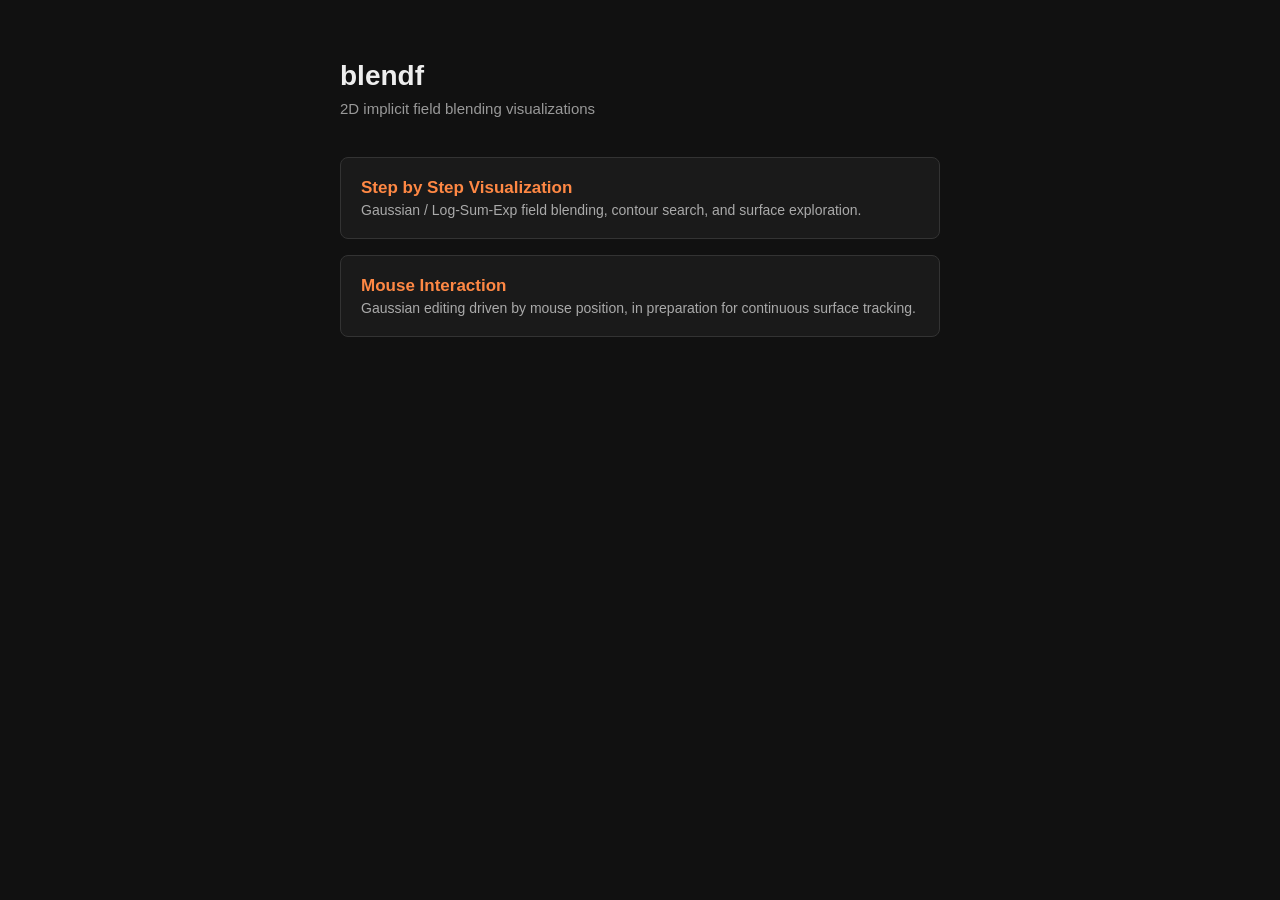
<file: index.html>
<!DOCTYPE html>
<html lang="en">
<head>
  <meta charset="UTF-8" />
  <meta name="viewport" content="width=device-width, initial-scale=1.0" />
  <title>blendf</title>
  <style>
    * {
      box-sizing: border-box;
    }

    html, body {
      margin: 0;
      padding: 0;
      width: 100%;
      min-height: 100%;
      background: #111;
      color: #eee;
      font-family: sans-serif;
    }

    .top {
      max-width: 640px;
      margin: 0 auto;
      padding: 60px 20px;
    }

    h1 {
      margin: 0 0 8px;
      font-size: 28px;
    }

    .subtitle {
      color: #999;
      margin: 0 0 40px;
      font-size: 15px;
    }

    .demo-list {
      display: flex;
      flex-direction: column;
      gap: 16px;
    }

    .demo-link {
      display: block;
      padding: 20px;
      background: #1a1a1a;
      border: 1px solid #333;
      border-radius: 8px;
      text-decoration: none;
      color: #eee;
      transition: border-color 0.2s, background 0.2s;
    }

    .demo-link:hover {
      border-color: #ff8844;
      background: #221a14;
    }

    .demo-link .demo-title {
      display: block;
      font-size: 17px;
      font-weight: bold;
      color: #ff8844;
      margin-bottom: 4px;
    }

    .demo-link .demo-desc {
      display: block;
      font-size: 14px;
      color: #aaa;
    }
  </style>
</head>
<body>
  <div class="top">
    <h1>blendf</h1>
    <p class="subtitle">2D implicit field blending visualizations</p>

    <div class="demo-list">
      <a class="demo-link" href="step-by-step.html">
        <span class="demo-title">Step by Step Visualization</span>
        <span class="demo-desc">Gaussian / Log-Sum-Exp field blending, contour search, and surface exploration.</span>
      </a>
      <a class="demo-link" href="mouse-interaction.html">
        <span class="demo-title">Mouse Interaction</span>
        <span class="demo-desc">Gaussian editing driven by mouse position, in preparation for continuous surface tracking.</span>
      </a>
    </div>
  </div>
</body>
</html>
</file>
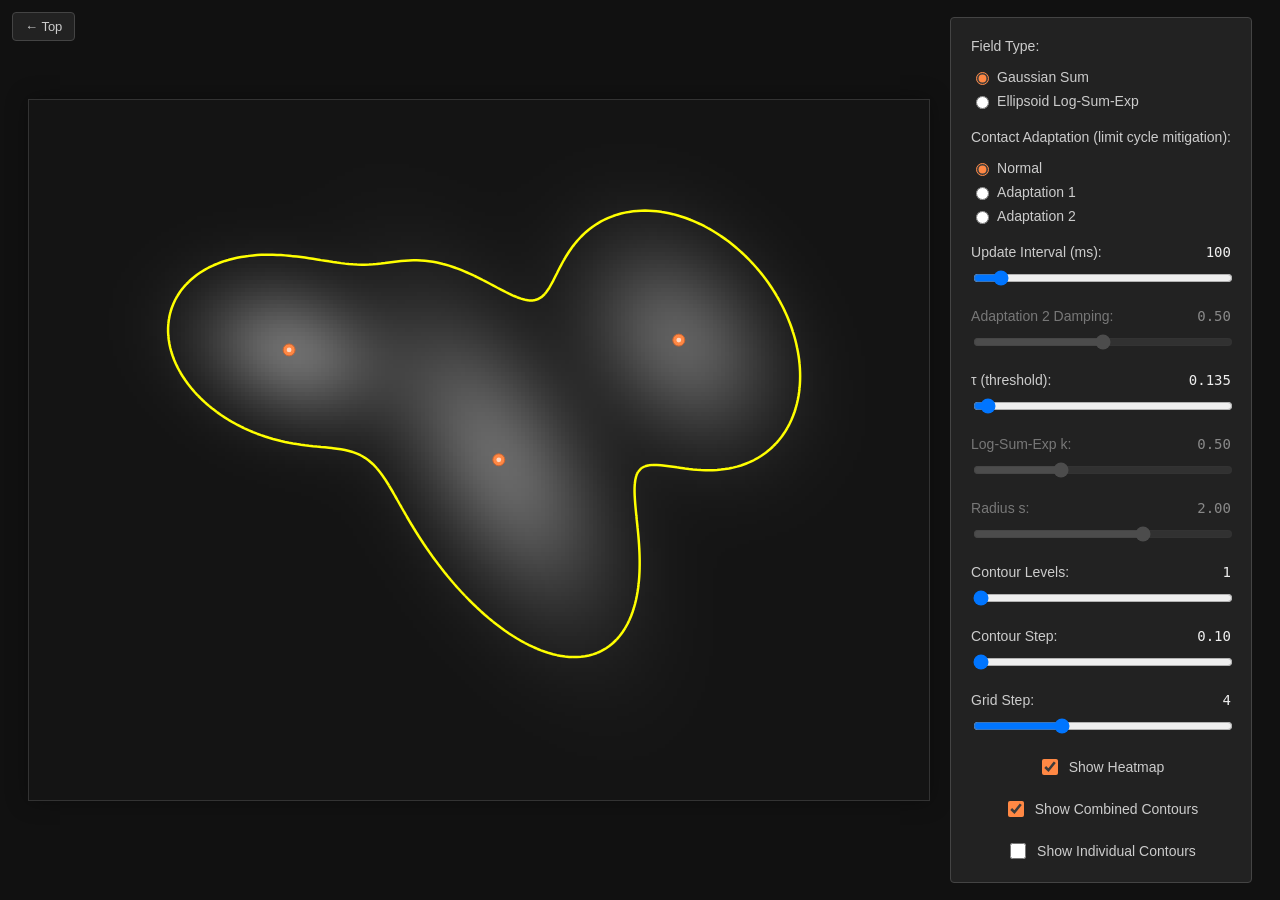
<file: mouse-interaction.html>
<!DOCTYPE html>
<html lang="en">
<head>
  <meta charset="UTF-8" />
  <meta name="viewport" content="width=device-width, initial-scale=1.0, maximum-scale=1.0, user-scalable=no" />
  <title>Mouse Interaction</title>
  <link rel="stylesheet" href="style.css">
</head>
<body>
  <div class="app">
    <a href="index.html" class="back-link">← Top</a>
    <canvas id="view" width="900" height="700"></canvas>
    <button id="toggleControlsButton" class="toggle-controls-button" aria-label="Toggle controls">
      ⚙️ Settings
    </button>
    <div class="controls" id="controls">
      <div class="radio-group">
        <label>Field Type:</label>
        <div class="radio-options">
          <label class="radio-label">
            <input type="radio" name="fieldType" value="gaussian" checked autocomplete="off">
            <span>Gaussian Sum</span>
          </label>
          <label class="radio-label">
            <input type="radio" name="fieldType" value="ellipsoidLogSumExp" autocomplete="off">
            <span>Ellipsoid Log-Sum-Exp</span>
          </label>
        </div>
      </div>

      <div class="radio-group">
        <label>Contact Adaptation (limit cycle mitigation):</label>
        <div class="radio-options">
          <label class="radio-label">
            <input type="radio" name="contactAdaptation" value="normal" checked autocomplete="off">
            <span>Normal</span>
          </label>
          <label class="radio-label">
            <input type="radio" name="contactAdaptation" value="adaptation1" autocomplete="off">
            <span>Adaptation 1</span>
          </label>
          <label class="radio-label">
            <input type="radio" name="contactAdaptation" value="adaptation2" autocomplete="off">
            <span>Adaptation 2</span>
          </label>
        </div>
      </div>

      <div class="slider-control">
        <div class="slider-label-row">
          <label for="updateIntervalSlider">Update Interval (ms):</label>
          <span id="updateIntervalValue">100</span>
        </div>
        <input type="range" id="updateIntervalSlider" min="20" max="1000" step="10" value="100">
      </div>

      <div class="slider-control" id="adaptation2DampingControl">
        <div class="slider-label-row">
          <label for="adaptation2DampingSlider">Adaptation 2 Damping:</label>
          <span id="adaptation2DampingValue">0.50</span>
        </div>
        <input type="range" id="adaptation2DampingSlider" min="0" max="1" step="0.01" value="0.5">
      </div>

      <div class="slider-control" id="gaussianTauControl">
        <div class="slider-label-row">
          <label for="gaussianTauSlider">τ (threshold):</label>
          <span id="gaussianTauValue">0.135</span>
        </div>
        <input type="range" id="gaussianTauSlider" min="0.001" max="5.0" step="0.001" value="0.135">
      </div>

      <div class="slider-control" id="logSumExpKControl">
        <div class="slider-label-row">
          <label for="logSumExpKSlider">Log-Sum-Exp k:</label>
          <span id="logSumExpKValue">0.50</span>
        </div>
        <input type="range" id="logSumExpKSlider" min="0.01" max="1.5" step="0.01" value="0.5">
      </div>

      <div class="slider-control" id="ellipsoidSControl">
        <div class="slider-label-row">
          <label for="ellipsoidSSlider">Radius s:</label>
          <span id="ellipsoidSValue">2.00</span>
        </div>
        <input type="range" id="ellipsoidSSlider" min="0.01" max="3.0" step="0.01" value="2.0">
      </div>

      <div class="slider-control">
        <div class="slider-label-row">
          <label for="contourLevelsSlider">Contour Levels:</label>
          <span id="contourLevelsValue">1</span>
        </div>
        <input type="range" id="contourLevelsSlider" min="1" max="20" step="1" value="1">
      </div>

      <div class="slider-control">
        <div class="slider-label-row">
          <label for="contourStepSlider">Contour Step:</label>
          <span id="contourStepValue">0.10</span>
        </div>
        <input type="range" id="contourStepSlider" min="0.1" max="5.0" step="0.1" value="0.1">
      </div>

      <div class="slider-control">
        <div class="slider-label-row">
          <label for="gridStepSlider">Grid Step:</label>
          <span id="gridStepValue">4</span>
        </div>
        <input type="range" id="gridStepSlider" min="1" max="10" step="1" value="4">
      </div>

      <div class="checkbox-control">
        <label class="checkbox-label">
          <input type="checkbox" id="showHeatmapCheckbox" checked>
          <span>Show Heatmap</span>
        </label>
      </div>

      <div class="checkbox-control">
        <label class="checkbox-label">
          <input type="checkbox" id="showCombinedContoursCheckbox" checked>
          <span>Show Combined Contours</span>
        </label>
      </div>

      <div class="checkbox-control">
        <label class="checkbox-label">
          <input type="checkbox" id="showIndividualCheckbox">
          <span>Show Individual Contours</span>
        </label>
      </div>

    </div>
  </div>

  <script src="field-math.js"></script>
  <script src="mouse-interaction.js"></script>
</body>
</html>
</file>
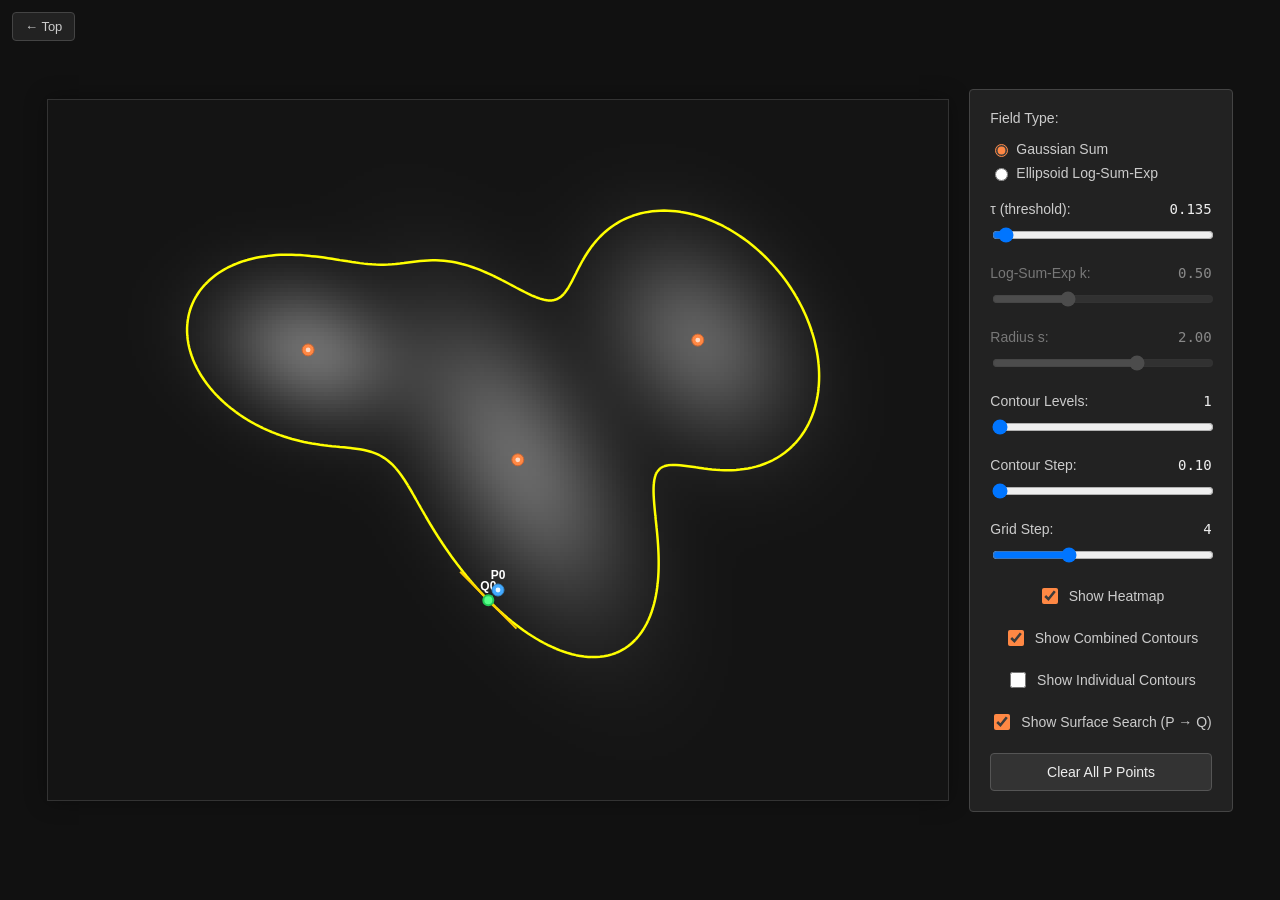
<file: step-by-step.html>
<!DOCTYPE html>
<html lang="en">
<head>
  <meta charset="UTF-8" />
  <meta name="viewport" content="width=device-width, initial-scale=1.0, maximum-scale=1.0, user-scalable=no" />
  <title>Step by Step Visualization</title>
  <link rel="stylesheet" href="style.css">
</head>
<body>
  <div class="app">
    <a href="index.html" class="back-link">← Top</a>
    <canvas id="view" width="900" height="700"></canvas>
    <button id="toggleControlsButton" class="toggle-controls-button" aria-label="Toggle controls">
      ⚙️ Settings
    </button>
    <div class="controls" id="controls">
      <div class="radio-group">
        <label>Field Type:</label>
        <div class="radio-options">
          <label class="radio-label">
            <input type="radio" name="fieldType" value="gaussian" checked autocomplete="off">
            <span>Gaussian Sum</span>
          </label>
          <label class="radio-label">
            <input type="radio" name="fieldType" value="ellipsoidLogSumExp" autocomplete="off">
            <span>Ellipsoid Log-Sum-Exp</span>
          </label>
        </div>
      </div>

      <div class="slider-control" id="gaussianTauControl">
        <div class="slider-label-row">
          <label for="gaussianTauSlider">τ (threshold):</label>
          <span id="gaussianTauValue">0.135</span>
        </div>
        <input type="range" id="gaussianTauSlider" min="0.001" max="5.0" step="0.001" value="0.135">
      </div>
      
      <div class="slider-control" id="logSumExpKControl">
        <div class="slider-label-row">
          <label for="logSumExpKSlider">Log-Sum-Exp k:</label>
          <span id="logSumExpKValue">0.50</span>
        </div>
        <input type="range" id="logSumExpKSlider" min="0.01" max="1.5" step="0.01" value="0.5">
      </div>
      
      <div class="slider-control" id="ellipsoidSControl">
        <div class="slider-label-row">
          <label for="ellipsoidSSlider">Radius s:</label>
          <span id="ellipsoidSValue">2.00</span>
        </div>
        <input type="range" id="ellipsoidSSlider" min="0.01" max="3.0" step="0.01" value="2.0">
      </div>
      
      <div class="slider-control">
        <div class="slider-label-row">
          <label for="contourLevelsSlider">Contour Levels:</label>
          <span id="contourLevelsValue">1</span>
        </div>
        <input type="range" id="contourLevelsSlider" min="1" max="20" step="1" value="1">
      </div>
      
      <div class="slider-control">
        <div class="slider-label-row">
          <label for="contourStepSlider">Contour Step:</label>
          <span id="contourStepValue">0.10</span>
        </div>
        <input type="range" id="contourStepSlider" min="0.1" max="5.0" step="0.1" value="0.1">
      </div>
      
      <div class="slider-control">
        <div class="slider-label-row">
          <label for="gridStepSlider">Grid Step:</label>
          <span id="gridStepValue">4</span>
        </div>
        <input type="range" id="gridStepSlider" min="1" max="10" step="1" value="4">
      </div>
      
      <div class="checkbox-control">
        <label class="checkbox-label">
          <input type="checkbox" id="showHeatmapCheckbox" checked>
          <span>Show Heatmap</span>
        </label>
      </div>
      
      <div class="checkbox-control">
        <label class="checkbox-label">
          <input type="checkbox" id="showCombinedContoursCheckbox" checked>
          <span>Show Combined Contours</span>
        </label>
      </div>
      
      <div class="checkbox-control">
        <label class="checkbox-label">
          <input type="checkbox" id="showIndividualCheckbox">
          <span>Show Individual Contours</span>
        </label>
      </div>

      <div class="checkbox-control">
        <label class="checkbox-label">
          <input type="checkbox" id="showSurfaceSearchCheckbox" checked>
          <span>Show Surface Search (P → Q)</span>
        </label>
      </div>

      <button id="clearPointsButton" class="action-button">Clear All P Points</button>

    </div>
  </div>

  <script src="field-math.js"></script>
  <script src="renderer.js"></script>
  <script src="main.js"></script>
</body>
</html>
</file>
<file: style.css>
* {
  box-sizing: border-box;
}

html, body {
  margin: 0;
  padding: 0;
  width: 100%;
  height: 100%;
  background: #111;
  color: #eee;
  font-family: sans-serif;
}

.app {
  width: 100vw;
  height: 100vh;
  display: flex;
  flex-direction: row;
  align-items: center;
  justify-content: center;
  gap: 20px;
  overflow: hidden;
  padding: 20px;
}

#view {
  touch-action: none;
  -webkit-user-select: none;
  user-select: none;
}

.back-link {
  position: fixed;
  top: 12px;
  left: 12px;
  padding: 6px 12px;
  background: #222;
  border: 1px solid #444;
  border-radius: 4px;
  color: #ccc;
  text-decoration: none;
  font-size: 13px;
  z-index: 1000;
}

.back-link:hover {
  color: #fff;
  border-color: #ff8844;
}

.controls {
  padding: 20px;
  background: #222;
  border: 1px solid #444;
  border-radius: 4px;
  display: flex;
  flex-direction: column;
  gap: 20px;
  min-width: 250px;
}

.controls label {
  font-size: 14px;
  color: #ccc;
}

.radio-group {
  display: flex;
  flex-direction: column;
  gap: 10px;
}

.radio-group > label {
  font-size: 14px;
  color: #ccc;
  margin-bottom: 5px;
}

.radio-options {
  display: flex;
  flex-direction: column;
  gap: 8px;
}

.radio-label {
  display: flex;
  align-items: center;
  gap: 5px;
  cursor: pointer;
  font-size: 14px;
  color: #ccc;
}

.radio-label:hover {
  color: #fff;
}

.radio-label input[type="radio"] {
  cursor: pointer;
  accent-color: #ff8844;
}

.slider-control {
  display: flex;
  flex-direction: column;
  gap: 8px;
}

.slider-label-row {
  display: flex;
  justify-content: space-between;
  align-items: center;
}

.slider-control label {
  font-size: 14px;
  color: #ccc;
}

.slider-control input[type="range"] {
  width: 100%;
  cursor: pointer;
}

.checkbox-control {
  display: flex;
  align-items: center;
}

.checkbox-label {
  display: flex;
  align-items: center;
  gap: 8px;
  cursor: pointer;
  font-size: 14px;
  color: #ccc;
}

.checkbox-label:hover {
  color: #fff;
}

.checkbox-label input[type="checkbox"] {
  cursor: pointer;
  accent-color: #ff8844;
}

.action-button {
  padding: 10px 16px;
  background: #333;
  color: #eee;
  border: 1px solid #555;
  border-radius: 4px;
  cursor: pointer;
  font-size: 14px;
}

.action-button:hover {
  background: #444;
  border-color: #ff8844;
}

.action-button:active {
  background: #222;
}

.toggle-controls-button {
  display: none;
  position: fixed;
  bottom: 20px;
  right: 20px;
  padding: 12px 20px;
  background: #ff8844;
  color: #fff;
  border: none;
  border-radius: 24px;
  cursor: pointer;
  font-size: 16px;
  font-weight: bold;
  box-shadow: 0 4px 12px rgba(0, 0, 0, 0.4);
  z-index: 1000;
  transition: all 0.3s;
}

.toggle-controls-button:hover {
  background: #ff6622;
  transform: scale(1.05);
}

.toggle-controls-button:active {
  transform: scale(0.95);
}

/* レスポンシブデザイン: タブレット以下 */
@media (max-width: 1024px) {
  .app {
    flex-direction: column;
    padding: 0;
    gap: 0;
    align-items: flex-start;
    justify-content: flex-start;
  }
  
  #view {
    width: 100vw !important;
    height: 50vh !important;
    max-width: 100vw;
    display: block;
    margin: 0;
    position: relative;
  }
  
  .controls {
    position: fixed;
    bottom: 0;
    left: 0;
    right: 0;
    width: 100%;
    max-height: 50vh;
    min-width: auto;
    padding: 15px;
    overflow-y: auto;
    border-radius: 16px 16px 0 0;
    box-shadow: 0 -4px 12px rgba(0, 0, 0, 0.4);
    z-index: 999;
    /* タブレット・スマホ共に常に表示 */
    display: flex !important;
    opacity: 1 !important;
    pointer-events: auto !important;
  }
  
  /* トグルボタンを非表示 */
  .toggle-controls-button {
    display: none !important;
  }
}

/* レスポンシブデザイン: スマートフォン */
@media (max-width: 480px) {
  body {
    font-size: 14px;
  }
  
  #view {
    height: 45vh !important;
  }
  
  .controls {
    max-height: 55vh;
  }
  
  .radio-label span,
  .checkbox-label span,
  .slider-control label {
    font-size: 13px;
  }
}

.slider-control input[type="range"]:disabled {
  cursor: not-allowed;
  opacity: 0.5;
}

.slider-control span {
  font-size: 14px;
  color: #eee;
  font-family: monospace;
}

.checkbox-control {
  display: flex;
  flex-direction: column;
  gap: 5px;
}

.checkbox-label {
  display: flex;
  align-items: center;
  gap: 8px;
  cursor: pointer;
  font-size: 14px;
  color: #ccc;
}

.checkbox-label:hover {
  color: #fff;
}

.checkbox-label input[type="checkbox"] {
  cursor: pointer;
  accent-color: #ff8844;
  width: 16px;
  height: 16px;
}

canvas {
  display: block;
  background: #1a1a1a;
  border: 1px solid #333;
  box-shadow: 0 0 20px rgba(0, 0, 0, 0.35);
}
</file>
